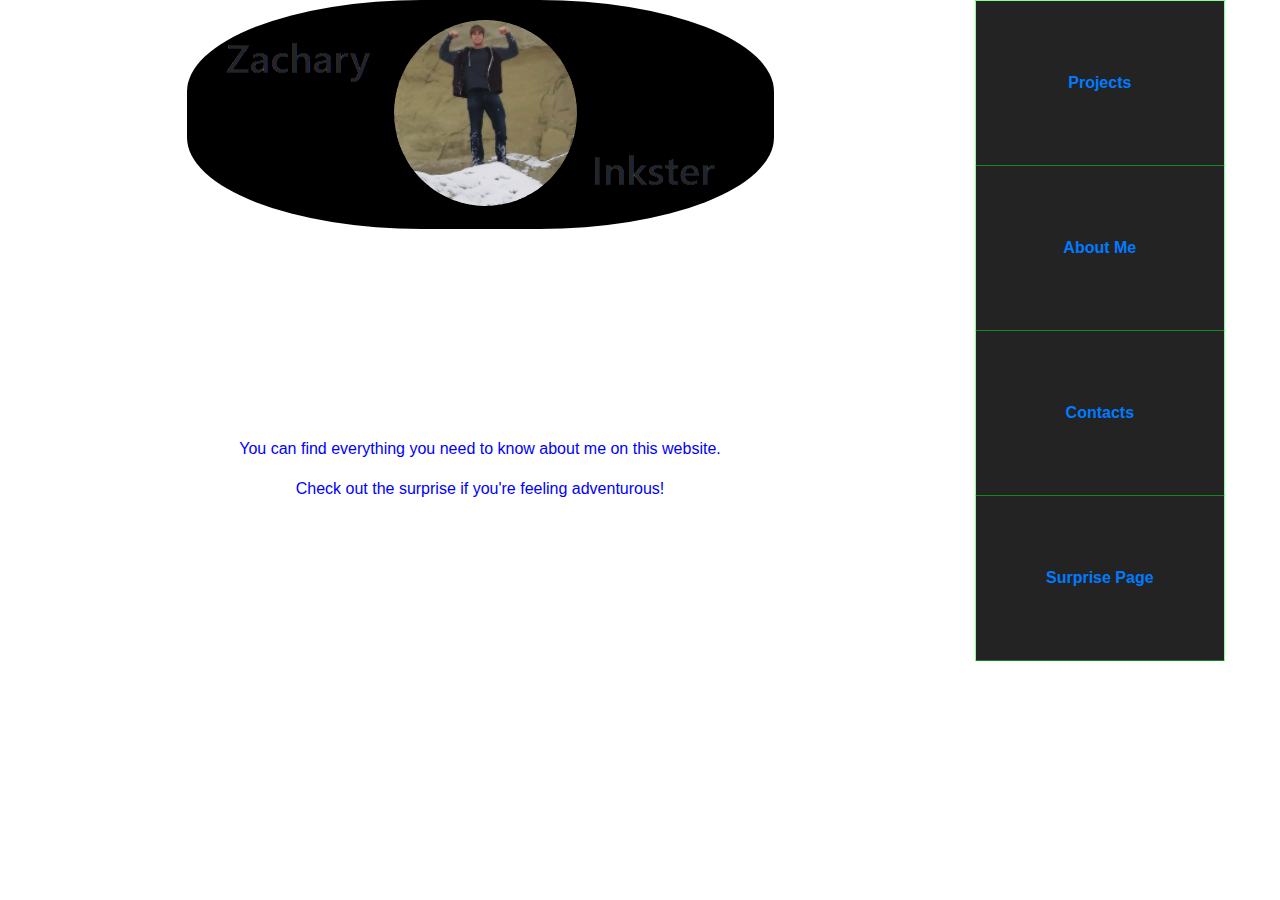
<file: index.html>
<!DOCTYPE html>
<html lang="en">
<head>
    <meta charset="UTF-8">
    <meta name="viewport" content="width=device-width, initial-scale=1.0">
    <title>Document</title>
    <link rel="stylesheet" href="https://stackpath.bootstrapcdn.com/bootstrap/4.5.2/css/bootstrap.min.css" integrity="sha384-JcKb8q3iqJ61gNV9KGb8thSsNjpSL0n8PARn9HuZOnIxN0hoP+VmmDGMN5t9UJ0Z" crossorigin="anonymous">
    <link rel="stylesheet" type="text/css" href="styles.css">
</head>
<body class="bg-1">
    <div class="container-fluid">
        <div class="row">
            <div class="col-md-9 text-center">
                <img class="imga" src="port-images/Header.png">
                <h1 class="jumbotron">Welcome!</h1>
                <p class="p1">You can find everything you need to know about me on this website.</p>
                <p class="p1">Check out the surprise if you're feeling adventurous!</p>
            </div>
                
            <div class="col-md-3 text-center">
                <table>
                    <tr>
                        <th><a href="projects.html">Projects</a></th>
                    </tr>
                    <tr>
                        <th><a href="About_Me.html">About Me</a></th>
                    </tr>
                    <tr>
                        <th><a href="Contacts.html">Contacts</a></th>
                    </tr>
                    <tr>
                        <th><a href="Surprise.html">Surprise Page</a></th>
                    </tr>
                </table>
            </div>    
        </div>
    </div>
</body>
</html>
</file>
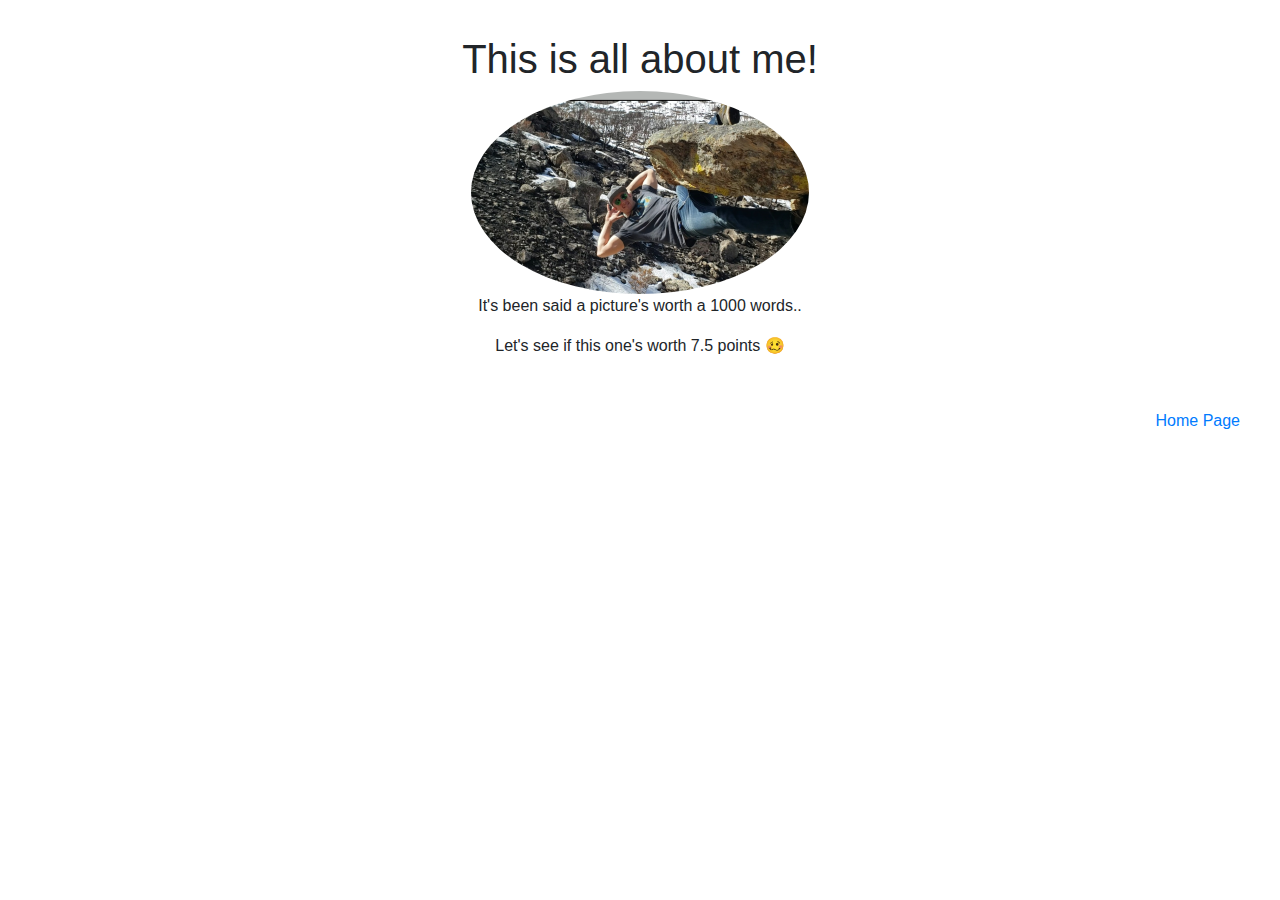
<file: About_Me.html>
<!DOCTYPE html>
<html lang="en">
<head>
    <meta charset="UTF-8">
    <meta name="viewport" content="width=device-width, initial-scale=1.0">
    <title>About ME</title>
    <link rel="stylesheet" href="https://stackpath.bootstrapcdn.com/bootstrap/4.5.2/css/bootstrap.min.css" integrity="sha384-JcKb8q3iqJ61gNV9KGb8thSsNjpSL0n8PARn9HuZOnIxN0hoP+VmmDGMN5t9UJ0Z" crossorigin="anonymous">
    <link rel="stylesheet" type="text/css" href="aboutmestyle.css">
</head>
<body class="bg-1">
    <div class="row">
        <div class="col-md-12 spacing text-center">
            <h1>This is all about me!</h1>
            <img class="hangout" src="port-images/hangingout.png">
            <p>It's been said a picture's worth a 1000 words..</p>
            <p>Let's see if this one's worth 7.5 points 🥴</p>
        </div>
    </div>
    <div class="row">
        <div class="col-md-12 text-right">
            <a href="index.html" class="button">Home Page</a>
        </div>
    </div>
   
</body>
</html>
</file>
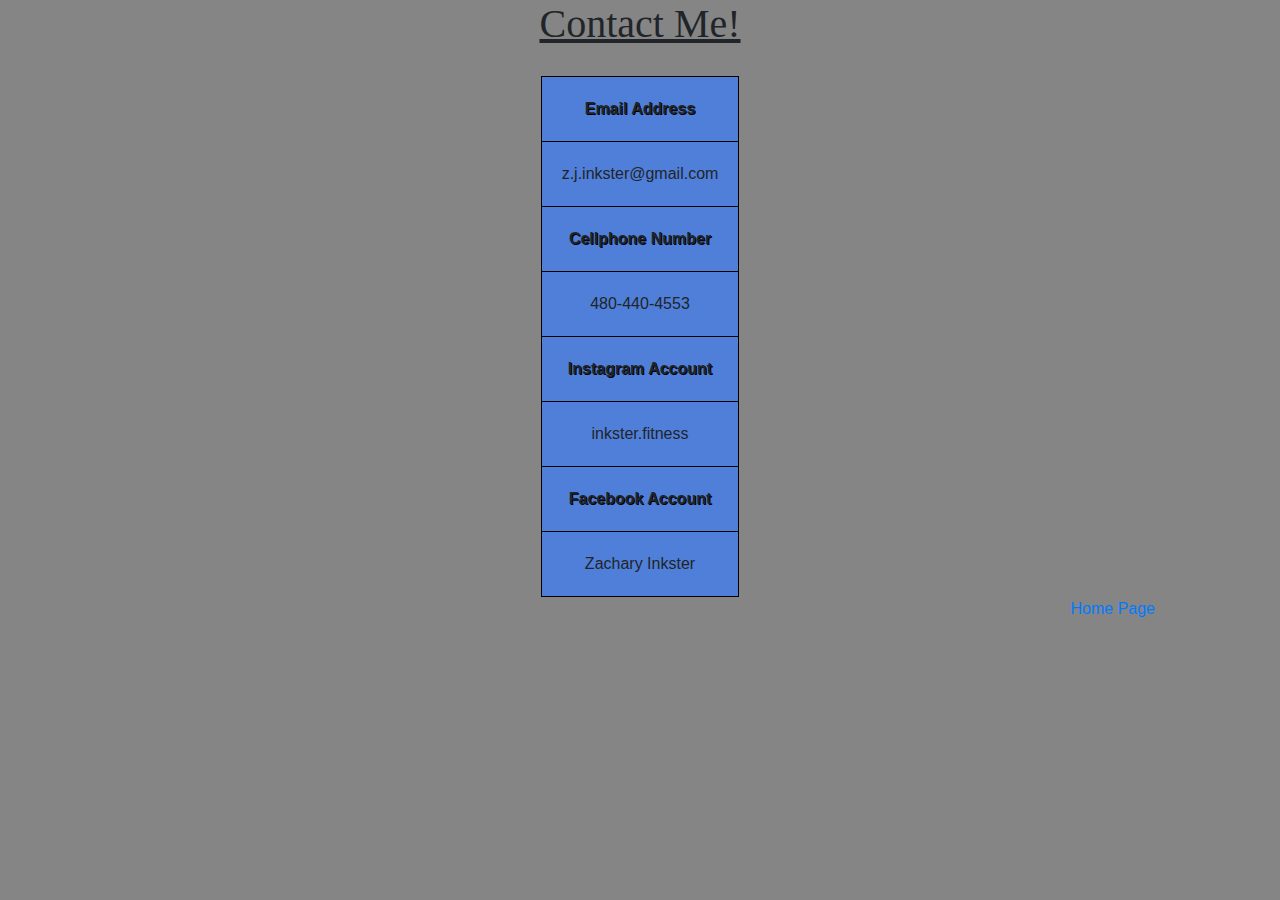
<file: Contacts.html>
<!DOCTYPE html>
<html lang="en">
<head>
    <meta charset="UTF-8">
    <meta name="viewport" content="width=device-width, initial-scale=1.0">
    <link rel="stylesheet" href="https://stackpath.bootstrapcdn.com/bootstrap/4.5.2/css/bootstrap.min.css" integrity="sha384-JcKb8q3iqJ61gNV9KGb8thSsNjpSL0n8PARn9HuZOnIxN0hoP+VmmDGMN5t9UJ0Z" crossorigin="anonymous">
    <link rel="stylesheet" type="text/css" href="contactstyle.css">
    <title>Contact Me</title>
</head>
<body class="bg-1">
    <div class="container">
        <div class="row">
            <div class="text-center col-md-12">
                <h1 class="con">Contact Me!</h1>
            </div>
        </div>
        <div class="row">
            <div class="col-md-12 text-center">
                <table>
                    <tr><th>Email Address</th></tr>
                    <tr><td>z.j.inkster@gmail.com</td></tr>
                    <tr><th>Cellphone Number</th></tr>
                    <tr><td>480-440-4553</td></tr>
                    <tr><th>Instagram Account</th></tr>
                    <tr><td>inkster.fitness</td></tr>
                    <tr><th>Facebook Account</th></tr>
                    <tr><td>Zachary Inkster</td></tr>
                </table>
            </div>
        </div>
        <div class="row">
            <div class="col-md-12 text-right">
                <a href="index.html" class="button">Home Page</a>
            </div>
        </div>
    </div>
</body>
</html>
</file>
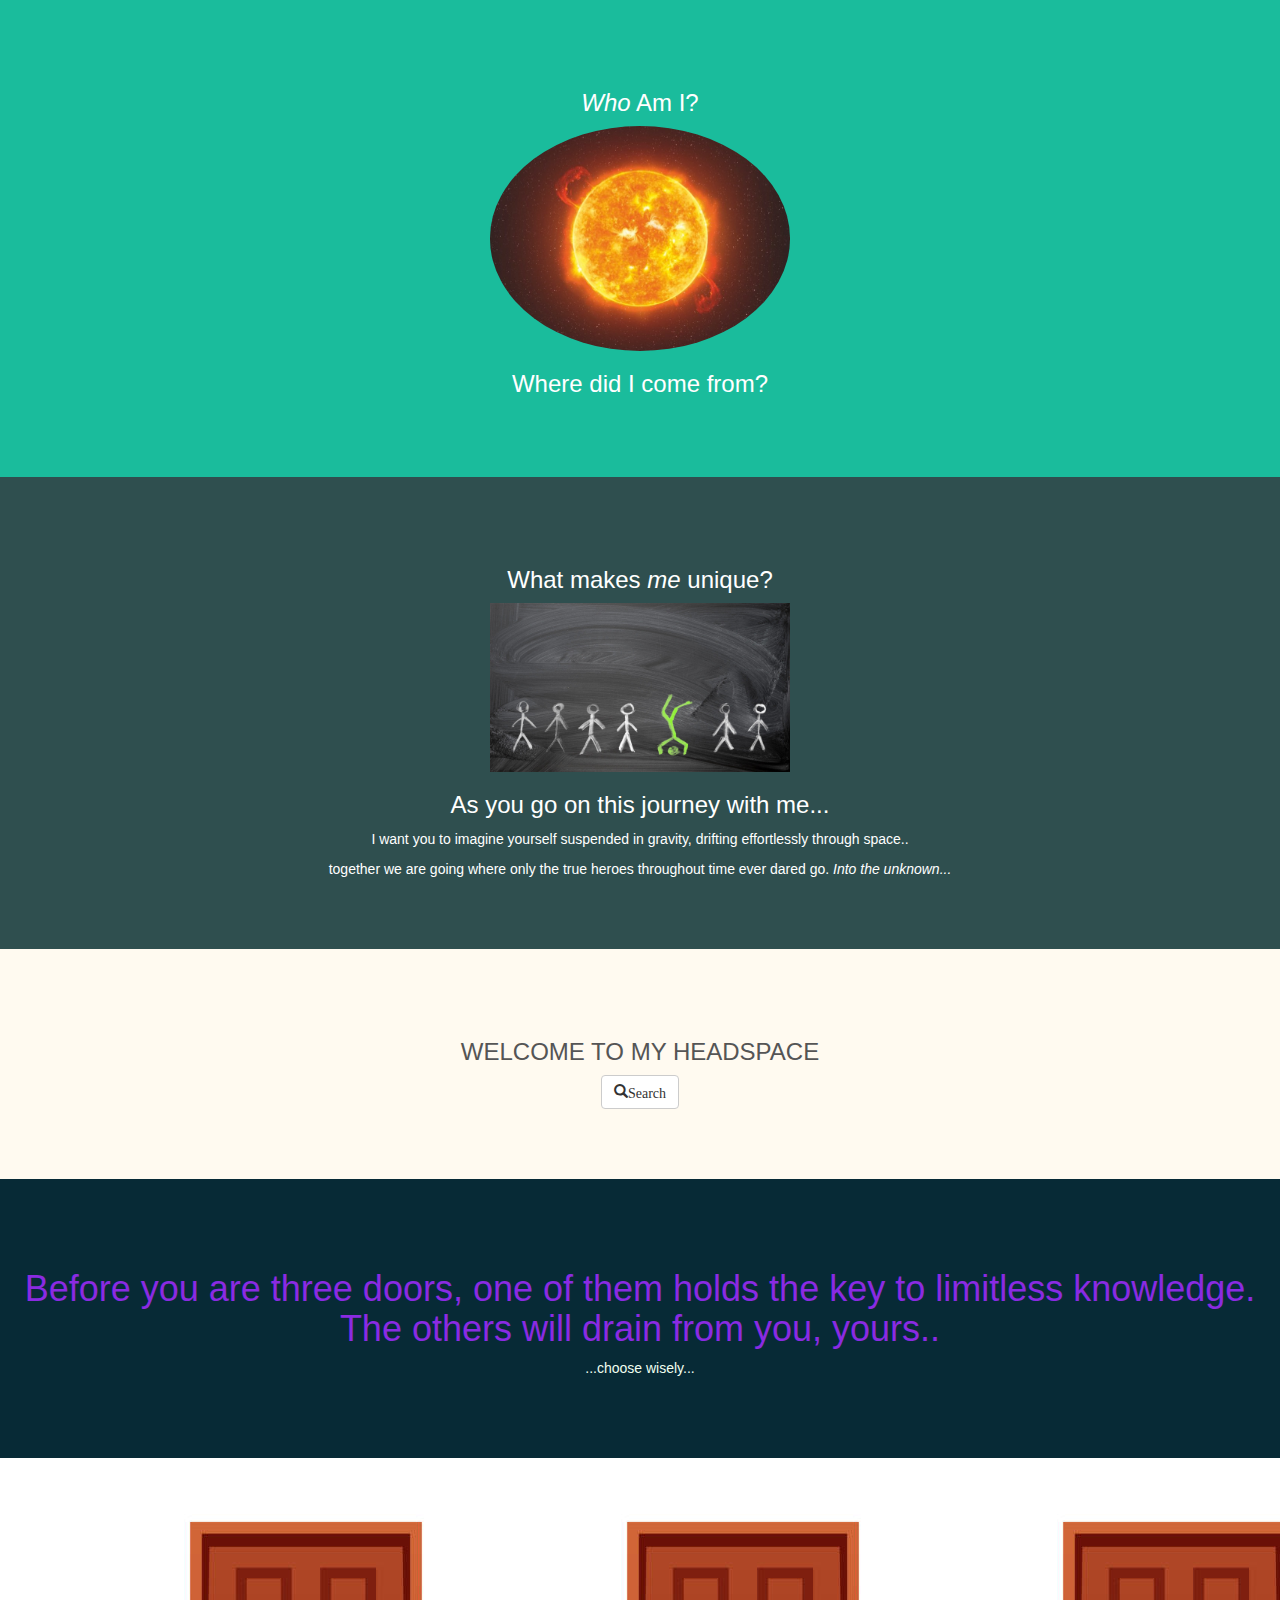
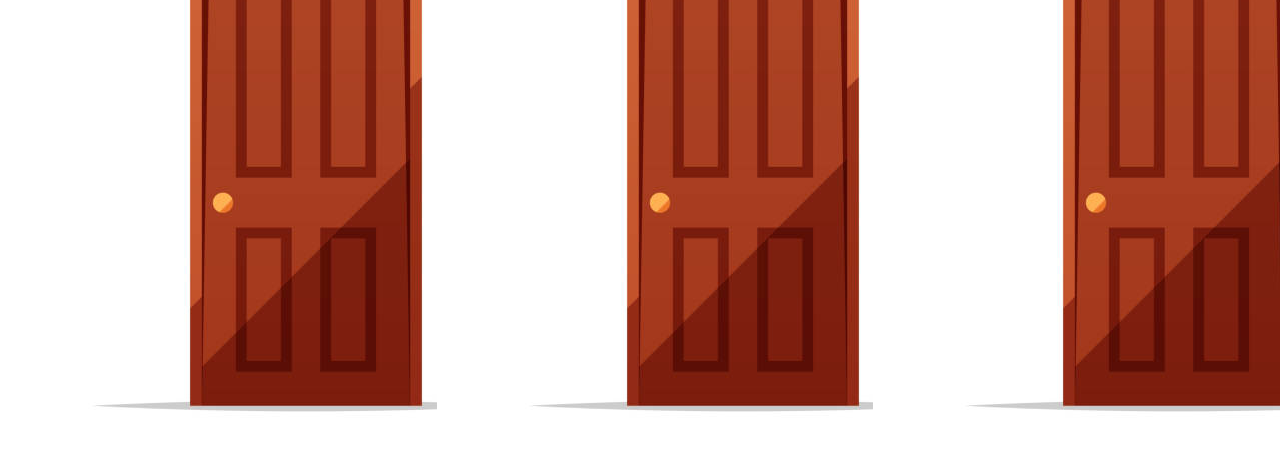
<file: mysterypath.html>
<!DOCTYPE html>
<html lang="en"
<head>
    <meta charset="UTF-8">
    <meta name="viewport" content="width=device-width, initial-scale=1.0">
    <title>Portfolio Project</title>
    <link rel="stylesheet" href="https://maxcdn.bootstrapcdn.com/bootstrap/3.4.1/css/bootstrap.min.css">
    <link rel="stylesheet" type="text/css" href="stylings.css">
    <link rel="stylesheet" href="http://localhost:8080/HomePage.html" TYPE="text/css">
    <script src="https://ajax.googleapis.com/ajax/libs/jquery/3.5.1/jquery.min.js"></script>
    <script src="https://maxcdn.bootstrapcdn.com/bootstrap/3.4.1/js/bootstrap.min.js"></script>
    <style>
        .bg-1{
            background-color:#1abc9c;
            color: #ffffff;
        }
    </style>
    <style>
        .bg-2{
            background-color: darkslategray;
            color: #ffffff
        }
    </style>
    <style>
        .color:hover{
            background:hotpink;
        }
    </style>
    <style>
        .bg-3{
            background-color:floralwhite;
            color: #555555;
        }
    </style>
    <style>
        .bg-4{
            padding: 15px;
            background: rgb(7, 42, 54);
            color:honeydew
        }
    </style>
    <style>
        .bg5{
            background-image: url("img_tree.gif");
            background-repeat: no-repeat;
            background-attachment: fixed;
        }
    </style>
    <style>
        .container-fluid{
            padding-top: 70px;
            padding-bottom: 70px;
        }
    </style>
    <meta name="description" content="This is everything there is to know about Zach Inkster.">
</head>
<body>

    <div class="container-fluid bg-1 text-center">
        <h3><i>Who</i> Am I?</h3>
            <img src="images/GettyImages-1198303044-3583e97.jpg" class="img-circle" alt="Star" width="300px">
        <h3>Where did I come from?</h3>
    </div>
    <div class="container-fluid bg-2 text-center">
        <h3>What makes <i>me</i> unique?</h3>
            <img src="images/unique.jpg" alt="I stand out" width="300px">
        <h3>As you go on this journey with me...</h3>
        <p>I want you to imagine yourself suspended in gravity, drifting effortlessly through space..</p>
        <p1>together we are going where only the true heroes throughout time ever dared go. <i>Into the unknown...</i></p1>
    </div>
    <div class="container-fluid bg-3 text-center">
        <h3>WELCOME TO MY HEADSPACE</h3>
        <a href="#" class="btn btn-default btn-log">
            <span class="glyphicon glyphicon-search">Search</span>
        </a>
    </div>
    <div class="container-fluid bg-4 text-center">
        <H1>Before you are three doors, one of them holds the key to limitless knowledge. The others will drain from you, yours..</H1>
        <p>...choose wisely...</p>
    </div>
    <div class="row bg-5">
        <div class="col-md-4">
            <a href="trap.html">
                <img src="images/redbrowndoor.jpg" alt="Nothing to see here">
            </a>
        </div>
        <div class="col-md-4">
            <a href="#jump_to_Trap">
                <img src="images/redbrowndoor.jpg" alt="Nothing to see here">
            </a>
        </div>
        <div class="col-md-3">
            <a href="trap.html">
                <img src="images/redbrowndoor.jpg" alt="Nothing to see here">
            </a>
        </div>

    </div>

</body>
</body>
</html>
</file>
<file: styles.css>
th{
    border-style: inset;
    border: 1px solid rgba(0, 255, 21, 0.459);
    padding:70px;
    background-color: rgba(0, 0, 0, 0.863);
}
.jumbotron{
    color: rgb(255, 255, 255);
    background-color:transparent;
}
.bg-1{
    background-image:url(https://static.vecteezy.com/system/resources/previews/000/544/049/original/green-technology-circle-and-computer-science-abstract-background-with-binary-code-matrix-business-and-connection-futuristic-and-industry-4-0-concept-internet-cyber-and-network-theme-vector.jpg);
}
.imga{
    border-radius: 40%;
}
.p1{
    color: blue;
}
.small{
    height:150px;
    width:150px;
    border-radius: 50%;
}
.projtxt{
    text-decoration: underline;
    padding:30px;
}
.bg-2{
    background-image: url(https://i1.wp.com/sofacope.com/wp-content/uploads/2018/03/d-3D-Textured-Wall-Tiles-wall-angle-ceramic-tiles-from-atlas-concorde-architonicrharchitoniccom-wallmounted-decorative-panel-natural-stone-gemma-by-rhpinterestcom.jpg?fit=1899%2C1422&amp;ssl=1);
    background-position: center;
    vertical-align:middle;
    height:auto;
    width:100%;
}
.spaceout{
    padding-top:70px;
}
.button {
    border:orange;
    border-radius: 50%;
    cursor: crosshair;
    padding:40px;
  }
  .button:hover{
      background-color: black;
      color:white;
  }
</file>
<file: aboutmestyle.css>
.hangout{
    border-radius: 80%;
}
.bg-1{
    background-image: url(https://img.freepik.com/free-vector/shiny-blue-blurred-background_1034-804.jpg?size=338&amp;ext=jpg);
    position: center;
    background-size: cover;
}
.spacing{
    padding:35px;
}
.button {
    border:orange;
    border-radius: 50%;
    cursor: crosshair;
    padding:40px;
  }
  .button:hover{
      background-color: black;
      color:white;
  }
</file>
<file: contactstyle.css>
table{
    margin-left: auto;
    margin-right: auto;
    background-color: rgba(65, 125, 238, 0.801);
}
th, td{
    padding:20px;
    border:1px solid black;
}
.con{
    font-family: 'Times New Roman', Times, serif;
    text-decoration: underline;
    padding-bottom:20px;
}
.bg-1{
    background-color: rgb(133, 133, 133);
}
th{
    text-shadow: 1px 1px rgb(0, 0, 0);
}
.button {
    border:orange;
    border-radius: 50%;
    cursor: crosshair;
    padding:40px;
  }
  .button:hover{
      background-color: black;
      color:white;
  }
</file>
<file: stylings.css>
.bg-1{
    background-color:#1abc9c;
    color: #ffffff;
}
.bg-whole {
    background-image: url(https://newevolutiondesigns.com/images/freebies/galaxy-wallpaper-1.jpg);
    background-size: cover;
}
h1{
    color: blue;
    color: blueviolet;
}
.blinking{
    padding: 70px 0;
    animation:blinkingText 2.0s infinite;
}
@keyframes blinkingText{
    0%{     color: rgb(35, 21, 114);    }
    49%{    color: rgb(85, 11, 128); }
    60%{    color: transparent; }
    99%{    color:transparent;  }
    100%{   color: rgb(20, 5, 85);    }
}
.spin{
    animation: spin 4s infinite linear;
    border-radius: 50%;
}
@keyframes spin{
    from{
        transform: rotate(0deg);
    }
    to{
        transform: rotate(359deg);
    }
}
.scale{
    animation: scale 4s infinite linear;
}
@keyframes scale{
    from{
        transform:scale(0.9) ;
    }
    to{
        transform:scale(0.01) ;
    }
}
</file>
